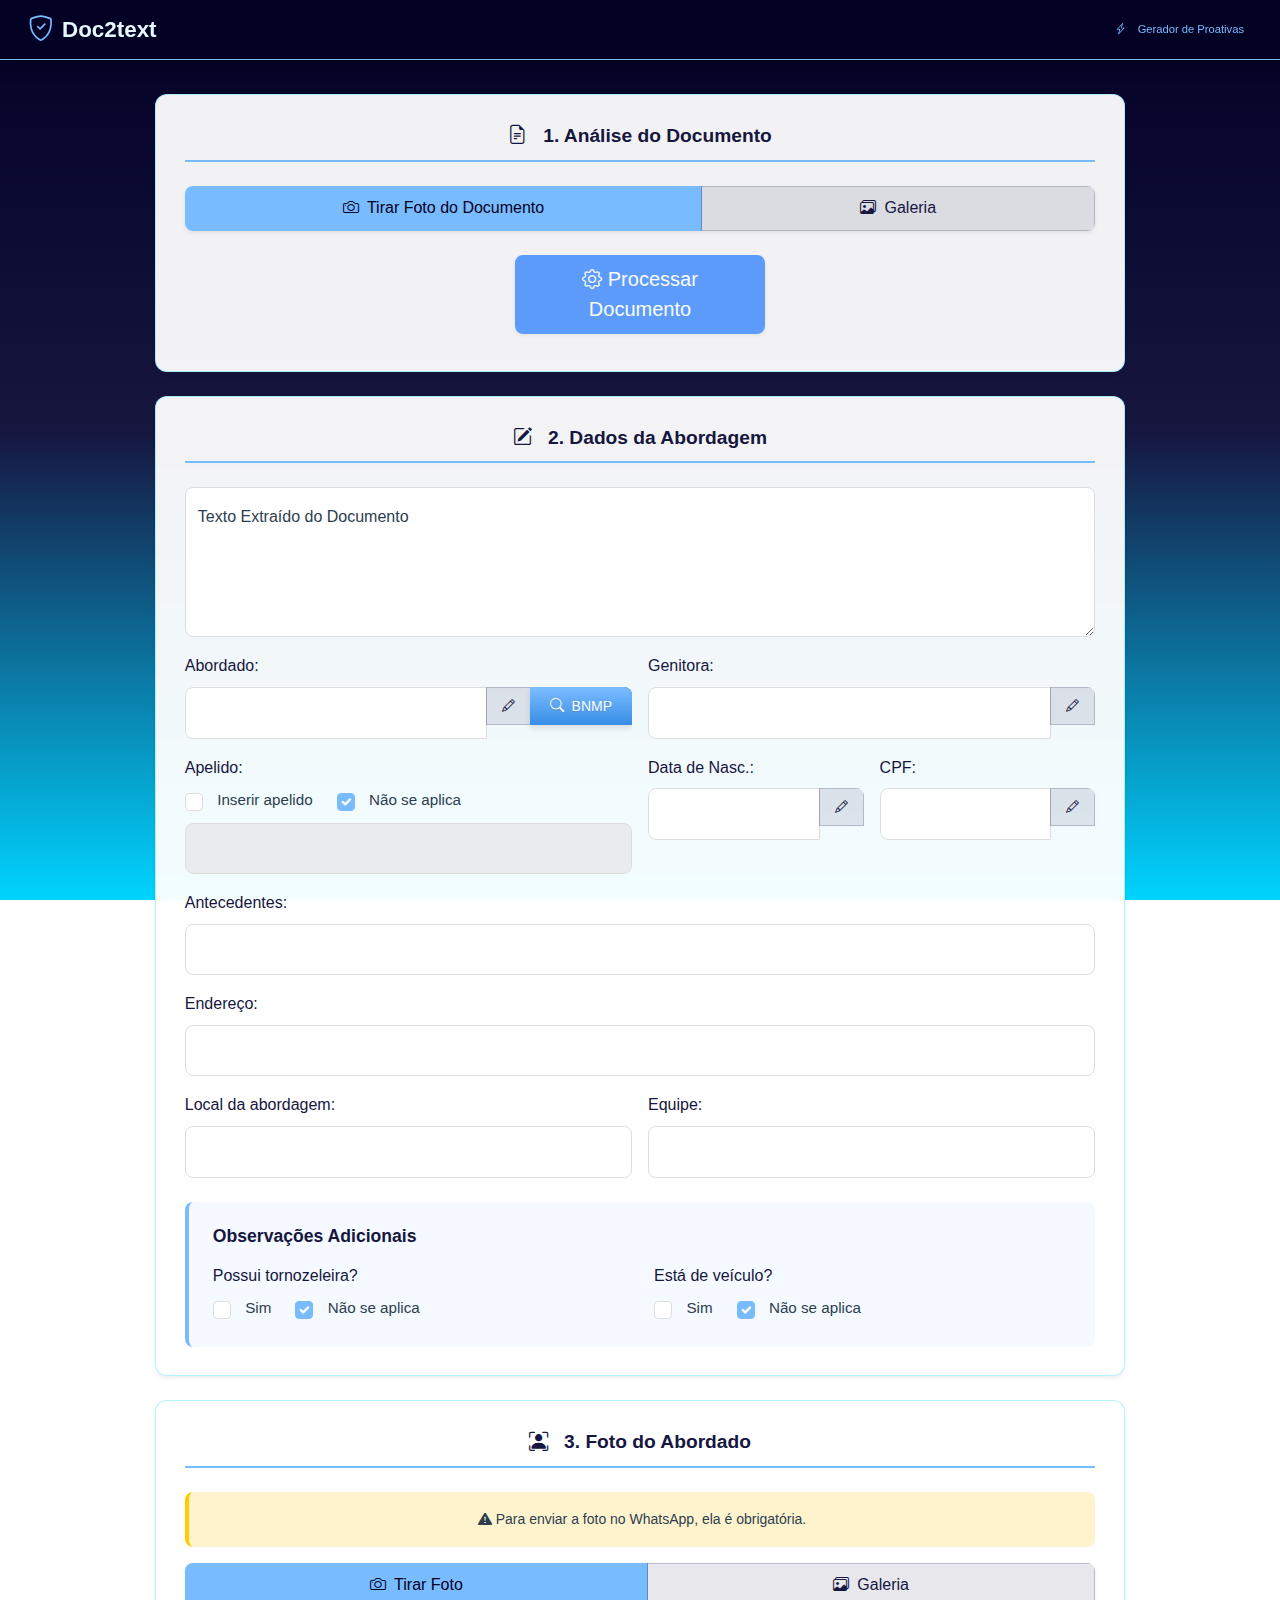
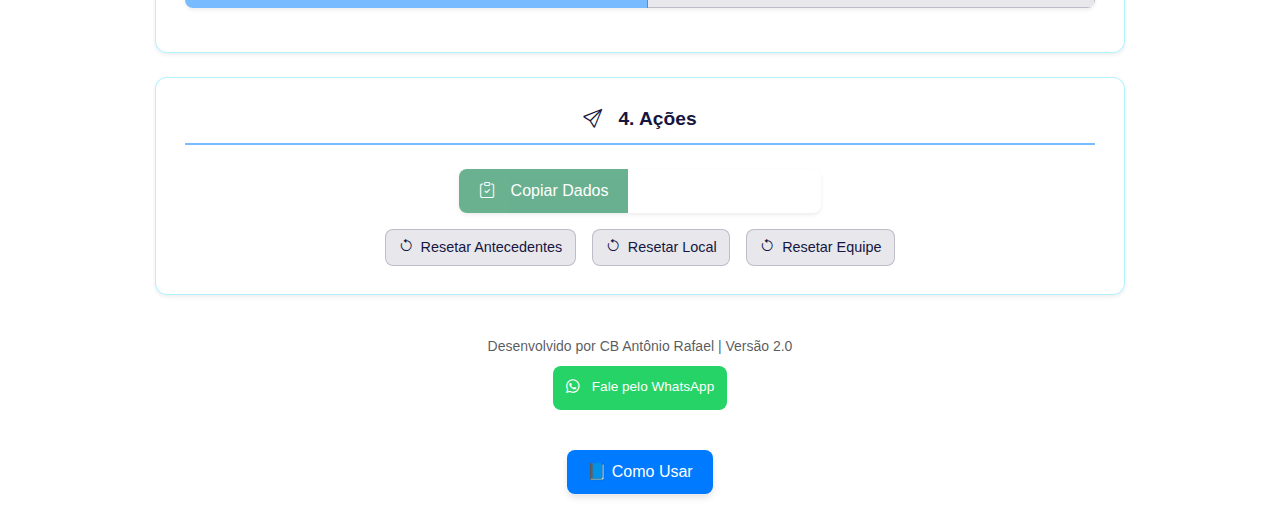
<file: index.html>
<!DOCTYPE html>
<html lang="pt-BR">
  <head>
    <meta charset="UTF-8" />
    <meta name="viewport" content="width=device-width, initial-scale=1.0" />
    <title>Doc2text - Extração de Dados</title>

    <meta name="theme-color" content="#003366" />
    <link rel="manifest" href="manifest.json" />
    <link rel="apple-touch-icon" href="/icon-192x192.png" />

    <link
      href="https://cdn.jsdelivr.net/npm/bootstrap@5.3.0/dist/css/bootstrap.min.css"
      rel="stylesheet"
    />
    <link
      rel="stylesheet"
      href="https://cdn.jsdelivr.net/npm/bootstrap-icons@1.10.5/font/bootstrap-icons.css"
    />
    <link rel="stylesheet" href="app.css" />
  </head>
  <body>
    <nav class="navbar navbar-expand-lg navbar-dark fixed-top">
      <div class="container-fluid">
        <a class="navbar-brand" href="#">
          <i class="bi bi-shield-check"></i>
          Doc2text
        </a>
        <!-- Botão Gerador de Proativas adicionado aqui -->
        <div class="ms-auto">
          <a
            href="https://geradordeproativas.vercel.app/"
            target="_blank"
            class="btn btn-outline-light btn-sm"
            title="Abrir Gerador de Proativas"
          >
            <i class="bi bi-lightning-charge"></i> Gerador de Proativas
          </a>
        </div>
      </div>
    </nav>

    <main class="container mt-4">
      <div class="card shadow-sm mb-4">
        <div class="card-body">
          <h5 class="card-title text-center">
            <i class="bi bi-file-earmark-text me-2"></i>1. Análise do Documento
          </h5>
          <div class="mb-4 text-center">
            <div class="btn-group mb-3 shadow-sm">
              <button id="cameraBtn" class="btn btn-primary">
                <i class="bi bi-camera"></i> Tirar Foto do Documento
              </button>

              <button id="galleryBtn" class="btn btn-secondary">
                <i class="bi bi-images"></i> Galeria
              </button>
            </div>
            <input type="file" id="fileInput" accept="image/*" class="d-none" />
          </div>

          <div id="previewSection" class="text-center mb-3 d-none">
            <img
              id="preview"
              alt="Pré-visualização do Documento"
              class="img-fluid rounded border shadow-sm"
            />
          </div>

          <div id="fileSizeAlert" class="alert d-none" role="alert">
            <span id="sizeWarningText"></span>
          </div>

          <div
            id="compressProgress"
            class="progress mb-3 d-none"
            style="height: 10px"
          >
            <div
              id="progressBar"
              class="progress-bar progress-bar-striped progress-bar-animated"
            ></div>
          </div>

          <div class="text-center mb-2">
            <button
              id="processBtn"
              class="btn btn-primary btn-lg shadow-sm"
              disabled
            >
              <i class="bi bi-gear"></i> Processar Documento
            </button>
          </div>
        </div>
      </div>

      <div class="card shadow-sm mb-4">
        <div class="card-body">
          <h5 class="card-title text-center">
            <i class="bi bi-pencil-square me-2"></i>2. Dados da Abordagem
          </h5>
          <div class="form-floating mb-3">
            <textarea
              id="fullText"
              class="form-control"
              placeholder="Texto extraído ou cole aqui seu texto..."
              style="height: 150px"
            ></textarea>
            <label for="fullText">Texto Extraído do Documento</label>

            <div class="mt-2 text-center">
              <button id="processTextBtn" class="btn btn-primary d-none">
                <i class="bi bi-gear"></i> Processar Texto Colado
              </button>
            </div>
          </div>
          <div class="row g-3 mb-3">
            <div class="col-md-6">
              <label for="abordado" class="form-label">Abordado:</label>

              <div class="input-group">
                <input id="abordado" class="form-control" />
                <button
                  class="btn btn-outline-secondary edit-btn"
                  type="button"
                  data-field="abordado"
                >
                  <i class="bi bi-pencil"></i>
                </button>
                <button
                  class="btn btn-info text-white sinesp-btn"
                  type="button"
                  id="searchBnmpBtn"
                >
                  <i class="bi bi-search"></i> BNMP
                </button>
              </div>
            </div>

            <div class="col-md-6">
              <label for="genitora" class="form-label">Genitora:</label>
              <div class="input-group">
                <input id="genitora" class="form-control" />
                <button
                  class="btn btn-outline-secondary edit-btn"
                  type="button"
                  data-field="genitora"
                >
                  <i class="bi bi-pencil"></i>
                </button>
              </div>
            </div>
            <div class="col-md-6">
              <label for="apelido" class="form-label">Apelido:</label>
              <div class="d-flex gap-4 mb-2">
                <div class="form-check">
                  <input
                    class="form-check-input"
                    type="checkbox"
                    id="inserirApelido"
                  />
                  <label class="form-check-label" for="inserirApelido"
                    >Inserir apelido</label
                  >
                </div>
                <div class="form-check">
                  <input
                    class="form-check-input"
                    type="checkbox"
                    id="naoAplicaApelido"
                  />
                  <label class="form-check-label" for="naoAplicaApelido"
                    >Não se aplica</label
                  >
                </div>
              </div>
              <div class="input-group">
                <input id="apelido" class="form-control" disabled />
              </div>
            </div>
            <div class="col-md-3">
              <label for="dn" class="form-label">Data de Nasc.:</label>
              <div class="input-group">
                <input id="dn" class="form-control" />
                <button
                  class="btn btn-outline-secondary edit-btn"
                  type="button"
                  data-field="dn"
                >
                  <i class="bi bi-pencil"></i>
                </button>
              </div>
            </div>
            <div class="col-md-3">
              <label for="cpf" class="form-label">CPF:</label>
              <div class="input-group">
                <input id="cpf" class="form-control" />

                <button
                  class="btn btn-outline-secondary edit-btn"
                  type="button"
                  data-field="cpf"
                >
                  <i class="bi bi-pencil"></i>
                </button>
              </div>
            </div>
            <div class="col-12">
              <label for="antecedentes" class="form-label">Antecedentes:</label>
              <input id="antecedentes" class="form-control" />
            </div>

            <div class="col-12">
              <label for="endereco" class="form-label">Endereço:</label>
              <input id="endereco" class="form-control" />
            </div>
            <div class="col-md-6">
              <label for="local" class="form-label">Local da abordagem:</label>
              <input id="local" class="form-control" />
            </div>
            <div class="col-md-6">
              <label for="equipe" class="form-label">Equipe:</label>

              <input id="equipe" class="form-control" />
            </div>
          </div>
          <div class="observation-section">
            <h6 class="observation-title">Observações Adicionais</h6>
            <div class="row">
              <div class="col-md-6 mb-3 mb-md-0">
                <label class="form-label d-block">Possui tornozeleira?</label>
                <div class="d-flex gap-4">
                  <div class="form-check">
                    <input
                      class="form-check-input"
                      type="checkbox"
                      id="tornozeleiraCheck"
                    />
                    <label class="form-check-label" for="tornozeleiraCheck"
                      >Sim</label
                    >
                  </div>
                  <div class="form-check">
                    <input
                      class="form-check-input"
                      type="checkbox"
                      id="naoAplicaTornozeleira"
                    />
                    <label class="form-check-label" for="naoAplicaTornozeleira"
                      >Não se aplica</label
                    >
                  </div>
                </div>
                <div id="tornozeleiraField" class="conditional-field mt-2">
                  <label for="tornozeleiraNumero" class="form-label"
                    >Número:</label
                  >
                  <input
                    type="text"
                    id="tornozeleiraNumero"
                    class="form-control"
                  />
                </div>
              </div>
              <div class="col-md-6">
                <label class="form-label d-block">Está de veículo?</label>

                <div class="d-flex gap-4">
                  <div class="form-check">
                    <input
                      class="form-check-input"
                      type="checkbox"
                      id="veiculoCheck"
                    />
                    <label class="form-check-label" for="veiculoCheck"
                      >Sim</label
                    >
                  </div>
                  <div class="form-check">
                    <input
                      class="form-check-input"
                      type="checkbox"
                      id="naoAplicaVeiculo"
                    />
                    <label class="form-check-label" for="naoAplicaVeiculo"
                      >Não se aplica</label
                    >
                  </div>
                </div>
                <div id="veiculoFields" class="conditional-field mt-2">
                  <div class="row g-2">
                    <div class="col-12">
                      <label for="veiculoPlaca" class="form-label"
                        >Placa:</label
                      >

                      <div class="input-group">
                        <input
                          type="text"
                          id="veiculoPlaca"
                          class="form-control"
                        />
                        <button
                          class="btn btn-outline-secondary edit-btn"
                          type="button"
                          data-field="veiculoPlaca"
                        >
                          <i class="bi bi-pencil"></i>
                        </button>
                        <button
                          class="btn btn-info text-white sinesp-btn"
                          type="button"
                          id="searchPlateBtn"
                        >
                          <i class="bi bi-search"></i> Consultar
                        </button>
                      </div>
                    </div>
                    <div class="col-md-6">
                      <label for="veiculoCor" class="form-label">Cor:</label>
                      <input type="text" id="veiculoCor" class="form-control" />
                    </div>
                    <div class="col-md-6">
                      <label for="veiculoModelo" class="form-label"
                        >Modelo:</label
                      >
                      <input
                        type="text"
                        id="veiculoModelo"
                        class="form-control"
                      />
                    </div>
                  </div>
                </div>
              </div>
            </div>
          </div>
        </div>
      </div>

      <div class="card shadow-sm mb-4">
        <div class="card-body">
          <h5 class="card-title text-center">
            <i class="bi bi-person-bounding-box me-2"></i>3. Foto do Abordado
          </h5>
          <div class="alert alert-warning small text-center">
            <i class="bi bi-exclamation-triangle-fill"></i> Para enviar a foto
            no WhatsApp, ela é obrigatória.
          </div>
          <div class="text-center mb-3">
            <div class="btn-group shadow-sm">
              <button id="cameraBtnAbordado" class="btn btn-primary">
                <i class="bi bi-camera"></i> Tirar Foto
              </button>
              <button id="galleryBtnAbordado" class="btn btn-secondary">
                <i class="bi bi-images"></i> Galeria
              </button>
            </div>
            <input
              type="file"
              id="fileInputAbordado"
              accept="image/*"
              class="d-none"
            />
          </div>
          <div id="previewSectionAbordado" class="text-center mb-3 d-none">
            <img
              id="previewAbordado"
              alt="Pré-visualização da foto do abordado"
              class="img-fluid rounded border shadow-sm"
            />
          </div>
        </div>
      </div>

      <div class="card shadow-sm mb-4">
        <div class="card-body text-center">
          <h5 class="card-title"><i class="bi bi-send me-2"></i>4. Ações</h5>
          <div class="actions-container">
            <div class="main-actions">
              <div class="btn-group shadow-sm" role="group">
                <button id="copyBtn" class="btn btn-success" disabled>
                  <i class="bi bi-clipboard-check me-2"></i>Copiar Dados
                </button>

                <button
                  id="whatsappBtn"
                  class="btn whatsapp-btn text-white"
                  disabled
                >
                  <i class="bi bi-whatsapp me-2"></i>Enviar WhatsApp
                </button>
              </div>
            </div>
            <div class="reset-actions">
              <button id="resetAntecedentes" class="btn">
                <i class="bi bi-arrow-counterclockwise"></i> Resetar
                Antecedentes
              </button>
              <button id="resetLocal" class="btn">
                <i class="bi bi-arrow-counterclockwise"></i> Resetar Local
              </button>
              <button id="resetEquipe" class="btn">
                <i class="bi bi-arrow-counterclockwise"></i> Resetar Equipe
              </button>
            </div>
          </div>
        </div>
      </div>

      <footer class="text-center mt-4 mb-4 text-muted small">
        Desenvolvido por CB Antônio Rafael | Versão 2.0
        <div class="mt-2">
          <a
            href="https://wa.me/5561982887294?text=Olá,%20gostaria%20de%20mais%20informações%20sobre%20o%20Doc2text"
            target="_blank"
            class="btn btn-success btn-sm whatsapp-btn"
            title="Conversar no WhatsApp"
          >
            <i class="bi bi-whatsapp me-1"></i> Fale pelo WhatsApp
          </a>
        </div>
      </footer>
      <div class="text-center mb-4">
        <button
          class="btn btn-info"
          data-bs-toggle="modal"
          data-bs-target="#tutorialModal"
        >
          📘 Como Usar
        </button>
      </div>
    </main>

    <div class="modal fade" id="correctionModal" tabindex="-1">
      <div class="modal-dialog modal-lg">
        <div class="modal-content">
          <div class="modal-header">
            <h5 class="modal-title">
              Corrigir Campo: <span id="modalFieldName"></span>
            </h5>

            <button
              type="button"
              class="btn-close"
              data-bs-dismiss="modal"
            ></button>
          </div>
          <div class="modal-body">
            <div class="mb-3">
              <label class="form-label">Texto OCR Original:</label>
              <div
                id="ocrTextContent"
                class="border p-2 bg-light rounded"
                style="max-height: 150px; overflow-y: auto; font-size: 0.9rem"
              ></div>
            </div>
            <div class="alert alert-light extraction-hint mb-3">
              <strong>Dica de extração:</strong>
              <div id="extractionHintContent"></div>
            </div>
            <div class="row g-3">
              <div class="col-md-6">
                <label class="form-label">Extrair após (opcional):</label>
                <input
                  type="text"
                  id="startExpression"
                  class="form-control"
                  placeholder="Termo/palavra de início"
                />
              </div>
              <div class="col-md-6">
                <label class="form-label">Extrair antes de (opcional):</label>
                <input
                  type="text"
                  id="endExpression"
                  class="form-control"
                  placeholder="Termo/palavra de fim"
                />
              </div>
            </div>

            <div class="mb-3 mt-3">
              <label class="form-label">Resultado da Extração:</label>
              <input
                type="text"
                id="resultPreview"
                class="form-control"
                readonly
              />
            </div>
            <hr />
            <div class="mb-3">
              <label class="form-label">Ou insira o valor manualmente:</label>
              <input
                type="text"
                id="manualInput"
                class="form-control"
                placeholder="Digite o valor correto aqui"
              />
            </div>
          </div>

          <div class="modal-footer">
            <button
              type="button"
              class="btn btn-secondary"
              data-bs-dismiss="modal"
            >
              Cancelar
            </button>

            <button type="button" class="btn btn-primary" id="applyCorrection">
              Aplicar Correção
            </button>
          </div>
        </div>
      </div>
    </div>

    <div class="modal fade" id="whatsappInstructionsModal" tabindex="-1">
      <div class="modal-dialog modal-dialog-centered">
        <div class="modal-content">
          <div class="modal-header">
            <h5 class="modal-title">
              <i class="bi bi-whatsapp me-2"></i>Como Enviar no WhatsApp
            </h5>
            <button
              type="button"
              class="btn-close"
              data-bs-dismiss="modal"
            ></button>
          </div>
          <div class="modal-body">
            <p>
              O texto do relatório será
              <strong>copiado automaticamente</strong>.
            </p>
            <ol class="list-group list-group-numbered">
              <li class="list-group-item">
                <strong>Passo 1:</strong> Escolha o contato ou grupo no
                WhatsApp.
              </li>
              <li class="list-group-item">
                <strong>Passo 2:</strong> Na tela de envio,
                <strong>toque e segure</strong> no campo de texto e escolha
                <strong>"Colar"</strong>.
              </li>
              <li class="list-group-item">
                <strong>Passo 3:</strong> Com a foto e o texto prontos, é só
                enviar!
              </li>
            </ol>
            <div class="form-check mt-3">
              <input
                class="form-check-input"
                type="checkbox"
                id="dontShowAgain"
              />
              <label class="form-check-label" for="dontShowAgain"
                >Não mostrar esta mensagem novamente.</label
              >
            </div>
          </div>
          <div class="modal-footer">
            <button
              type="button"
              class="btn btn-primary"
              id="continueToWhatsapp"
            >
              Entendi, Continuar
            </button>
          </div>
        </div>
      </div>
    </div>

    <div class="modal fade" id="bnmpInfoModal" tabindex="-1">
      <div class="modal-dialog modal-dialog-centered">
        <div class="modal-content">
          <div class="modal-header">
            <h5 class="modal-title">Consulta BNMP</h5>
            <button
              type="button"
              class="btn-close"
              data-bs-dismiss="modal"
            ></button>
          </div>
          <div class="modal-body">
            <p>
              Para consultar mandados de prisão (BNMP), é necessário ter o
              aplicativo <strong>Sinesp Cidadão</strong> instalado.
            </p>
            <p>
              Clique em "Continuar" para tentar abrir o app. Se não o tiver,
              baixe-o na <span class="app-store-name">App Store</span>.
            </p>
          </div>
          <div class="modal-footer">
            <button
              type="button"
              class="btn btn-secondary"
              data-bs-dismiss="modal"
            >
              Cancelar
            </button>
            <a
              id="bnmpContinueLink"
              href="#"
              class="btn btn-primary"
              role="button"
              >Continuar</a
            >
          </div>
        </div>
      </div>
    </div>

    <div class="modal fade" id="plateInfoModal" tabindex="-1">
      <div class="modal-dialog modal-dialog-centered">
        <div class="modal-content">
          <div class="modal-header">
            <h5 class="modal-title">Consulta de Veículo</h5>

            <button
              type="button"
              class="btn-close"
              data-bs-dismiss="modal"
            ></button>
          </div>
          <div class="modal-body">
            <p>
              Para consultar a situação de roubo/furto do veículo, é necessário
              ter o aplicativo <strong>Sinesp Cidadão</strong> instalado.
            </p>
            <p>
              Clique em "Continuar" para tentar abrir o app. Se não o tiver,
              baixe-o na <span class="app-store-name">App Store</span>.
            </p>
          </div>
          <div class="modal-footer">
            <button
              type="button"
              class="btn btn-secondary"
              data-bs-dismiss="modal"
            >
              Cancelar
            </button>
            <a
              id="plateContinueLink"
              href="#"
              class="btn btn-primary"
              role="button"
              >Continuar</a
            >
          </div>
        </div>
      </div>
    </div>

    <div class="toast-container position-fixed bottom-0 end-0 p-3">
      <div
        id="feedbackToast"
        class="toast"
        role="alert"
        aria-live="assertive"
        aria-atomic="true"
      >
        <div class="d-flex">
          <div class="toast-body"></div>
          <button
            type="button"
            class="btn-close btn-close-white me-2 m-auto"
            data-bs-dismiss="toast"
          ></button>
        </div>
      </div>
    </div>
    <div class="modal fade" id="tutorialModal" tabindex="-1">
      <div class="modal-dialog modal-lg modal-dialog-centered">
        <div class="modal-content">
          <div class="modal-header bg-primary text-white">
            <h5 class="modal-title">📘 Como Usar o Sistema</h5>
            <button
              type="button"
              class="btn-close"
              data-bs-dismiss="modal"
            ></button>
          </div>
          <div class="modal-body">
            <ol class="list-group list-group-numbered">
              <li class="list-group-item">
                Clique em <strong>"Tirar Foto"</strong> ou
                <strong>"Galeria"</strong> para enviar o documento.
              </li>
              <li class="list-group-item">
                Aguarde o processamento automático do texto.
              </li>
              <li class="list-group-item">
                Revise os campos extraídos e corrija se necessário.
              </li>
              <li class="list-group-item">
                Se o OCR falhar, cole o texto manualmente ou use a função nativa
                do celular para copiar da imagem.
              </li>
              <li class="list-group-item">
                Clique em <strong>"Copiar Dados"</strong> ou
                <strong>"Enviar WhatsApp"</strong> para compartilhar.
              </li>
            </ol>
          </div>
          <div class="modal-footer">
            <button class="btn btn-secondary" data-bs-dismiss="modal">
              Fechar
            </button>
          </div>
        </div>
      </div>
    </div>
    <div class="modal fade" id="ocrTimeoutModal" tabindex="-1">
      <div class="modal-dialog modal-dialog-centered">
        <div class="modal-content">
          <div class="modal-header bg-warning">
            <h5 class="modal-title text-dark">
              No momento o servidor da Ocr está lento ⚠️
            </h5>
            <button
              type="button"
              class="btn-close"
              data-bs-dismiss="modal"
            ></button>
          </div>
          <div class="modal-body text-dark">
            <p>O servidor de OCR está demorando para responder.</p>
            <ul>
              <li>Você pode digitar os dados manualmente.</li>
              <li>
                Ou usar a função nativa do celular para copiar texto da imagem.
              </li>
            </ul>
            <p>Se o problema persistir, tente novamente mais tarde.</p>
          </div>
          <div class="modal-footer">
            <button class="btn btn-secondary" data-bs-dismiss="modal">
              Fechar
            </button>
          </div>
        </div>
      </div>
    </div>

    <script src="https://cdn.jsdelivr.net/npm/bootstrap@5.3.0/dist/js/bootstrap.bundle.min.js"></script>
    <script src="app.js"></script>

    <script>
      if ("serviceWorker" in navigator) {
        window.addEventListener("load", () => {
          navigator.serviceWorker
            .register("./sw.js")
            .then((registration) => {
              console.log(
                "Service Worker registrado com sucesso:",
                registration.scope
              );
            })
            .catch((error) => {
              console.log("Falha no registro do Service Worker:", error);
            });
        });
      }
    </script>
  </body>
</html>
</file>
<file: app.css>
:root {
  --primary: #020024;
  --secondary: #161640;
  --accent: #79bbff;
  --success: #00cc99;
  --warning: #ffcc00;
  --danger: #ff3366;
  --light: #f0f8ff;
  --dark: #020024;
  --text-light: #e6f7ff;
  --text-muted: #a0b8c0;
  --card-bg: rgba(255, 255, 255, 0.95);
  --card-text: #2c3e50;
  --card-border: rgba(0, 212, 255, 0.3);
  --shadow: 0 4px 20px rgba(0, 0, 0, 0.25);
  --transition: all 0.3s ease;
}

* {
  margin: 0;
  padding: 0;
  box-sizing: border-box;
}

body {
  font-family: "Segoe UI", Roboto, "Helvetica Neue", Arial, sans-serif;
  background: #020024;
  background: linear-gradient(
    180deg,
    rgba(2, 0, 36, 1) 0%,
    rgba(22, 22, 64, 1) 48%,
    rgba(0, 212, 255, 1) 100%
  );
  color: var(--text-light);
  line-height: 1.6;
  padding-top: 70px;
  min-height: 100vh;
  background-attachment: fixed;
}

.navbar {
  background: rgba(2, 0, 36, 0.9);
  backdrop-filter: blur(10px);
  box-shadow: var(--shadow);
  padding: 0.8rem 1rem;
  border-bottom: 1px solid var(--accent);
  position: fixed;
  top: 0;
  left: 0;
  right: 0;
  z-index: 1030;
  min-height: 60px;
  height: 60px;
}

.navbar-brand {
  font-weight: 700;
  font-size: 1.4rem;
  color: var(--text-light) !important;
  display: flex;
  align-items: center;
  gap: 0.5rem;
}

.navbar-brand i {
  color: var(--accent);
  font-size: 1.6rem;
}

.container {
  max-width: 1000px;
  margin: 0 auto;
  padding: 0 15px;
}

.card {
  background: var(--card-bg);
  border-radius: 12px;
  border: 1px solid var(--card-border);
  box-shadow: var(--shadow);
  margin-bottom: 1.5rem;
  overflow: hidden;
  transition: var(--transition);
  color: var(--card-text);
}

.card:hover {
  transform: translateY(-5px);
  box-shadow: 0 15px 30px rgba(0, 0, 0, 0.3);
  border-color: rgba(0, 212, 255, 0.5);
}

.card-body {
  padding: 1.8rem;
}

.card-title {
  color: var(--secondary);
  font-weight: 600;
  margin-bottom: 1.5rem;
  display: flex;
  align-items: center;
  justify-content: center;
  gap: 0.5rem;
  font-size: 1.2rem;
  padding-bottom: 0.8rem;
  border-bottom: 2px solid var(--accent);
}

.btn {
  border-radius: 8px;
  padding: 0.6rem 1.2rem;
  font-weight: 500;
  transition: var(--transition);
  border: none;
  display: inline-flex;
  align-items: center;
  justify-content: center;
  gap: 0.5rem;
  min-height: 44px;
}

.btn-primary {
  background: var(--accent);
  color: var(--dark);
}

.btn-primary:hover {
  background: #00b8e6;
  transform: translateY(-2px);
  box-shadow: 0 5px 15px rgba(0, 212, 255, 0.4);
}

.btn-secondary {
  background: rgba(22, 22, 64, 0.1);
  color: var(--secondary);
  border: 1px solid rgba(22, 22, 64, 0.2);
}

.btn-secondary:hover {
  background: rgba(22, 22, 64, 0.2);
  transform: translateY(-2px);
}

.btn-success {
  background: var(--success);
  color: white;
}

.btn-success:hover {
  background: #00b383;
  transform: translateY(-2px);
  box-shadow: 0 5px 15px rgba(0, 204, 153, 0.4);
}

.whatsapp-btn {
  background: #25d366;
  color: white;
}

.whatsapp-btn:hover {
  background: #128c7e;
  transform: translateY(-2px);
  box-shadow: 0 5px 15px rgba(37, 211, 102, 0.4);
}

.btn-group {
  border-radius: 8px;
  overflow: hidden;
  box-shadow: var(--shadow);
  display: flex;
  justify-content: center;
}

.btn-group .btn {
  border-radius: 0;
}

.form-control {
  border-radius: 8px;
  padding: 0.8rem 1rem;
  background: white;
  border: 1px solid #ddd;
  color: var(--card-text);
  transition: var(--transition);
  min-height: 44px;
  font-size: 16px;
}

.form-control:focus {
  background: white;
  border-color: var(--accent);
  box-shadow: 0 0 0 0.2rem rgba(0, 212, 255, 0.25);
  color: var(--card-text);
  outline: 2px solid var(--accent);
  outline-offset: 2px;
}

.form-control::placeholder {
  color: var(--text-muted);
  font-size: 16px;
  opacity: 0.8;
}

.form-label {
  font-weight: 500;
  margin-bottom: 0.5rem;
  color: var(--secondary);
  display: block;
}

.input-group {
  border-radius: 8px;
  overflow: hidden;
}

.input-group .btn {
  border-radius: 0;
}

.alert {
  border-radius: 8px;
  border: none;
  padding: 1rem 1.5rem;
  background: rgba(255, 255, 255, 0.9);
  color: var(--card-text);
  border-left: 4px solid var(--accent);
}

.alert-warning {
  background: rgba(255, 193, 7, 0.2);
  border-left-color: var(--warning);
}

.progress {
  height: 10px;
  border-radius: 10px;
  background: rgba(255, 255, 255, 0.5);
  overflow: hidden;
}

.progress-bar {
  background: var(--accent);
  transition: width 0.5s ease;
}

.observation-section {
  background: rgba(240, 248, 255, 0.7);
  padding: 1.5rem;
  border-radius: 8px;
  margin-top: 1.5rem;
  border-left: 4px solid var(--accent);
}

.observation-title {
  color: var(--secondary);
  font-weight: 600;
  margin-bottom: 1rem;
  font-size: 1.1rem;
}

.form-check-input {
  background-color: white;
  border: 1px solid #ddd;
  width: 18px;
  height: 18px;
  margin-top: 0.2rem;
}

.form-check-input:checked {
  background-color: var(--accent);
  border-color: var(--accent);
}

.form-check-input:focus {
  outline: 2px solid var(--accent);
  outline-offset: 2px;
}

.conditional-field {
  display: none;
  background: rgba(240, 248, 255, 0.7);
  padding: 1rem;
  border-radius: 8px;
  margin-top: 0.5rem;
  border-left: 4px solid var(--accent);
}

.edit-btn {
  background: rgba(22, 22, 64, 0.1);
  color: var(--secondary);
  border: 1px solid rgba(22, 22, 64, 0.2);
  min-height: 38px;
  height: 38px;
  padding: 0.35rem 0.7rem;
  font-size: 0.8rem;
  min-width: 45px;
}

.edit-btn:hover {
  background: var(--accent);
  color: var(--dark);
  border-color: var(--accent);
}

.sinesp-btn {
  box-shadow: 3px 4px 0px 0px #1564ad;
  background: linear-gradient(to bottom, #79bbff 5%, #378de5 100%);
  background-color: #79bbff;
  border-radius: 5px;
  border: 1px solid #337bc4;
  display: inline-block;
  cursor: pointer;
  color: #ffffff;
  font-family: Arial;
  font-size: 14px;
  font-weight: bold;
  padding: 8px 20px;
  text-decoration: none;
  text-shadow: 0px 1px 0px #528ecc;
  min-height: 38px;
  height: 38px;
  min-width: 70px;
  display: flex;
  align-items: center;
  justify-content: center;
  white-space: nowrap;
}

.sinesp-btn:hover {
  background: linear-gradient(to bottom, #378de5 5%, #79bbff 100%);
  background-color: #378de5;
}

.actions-container {
  display: flex;
  flex-direction: column;
  gap: 1rem;
}

.main-actions {
  display: flex;
  justify-content: center;
  gap: 1rem;
}

.reset-actions {
  display: flex;
  justify-content: center;
  gap: 1rem;
  flex-wrap: wrap;
}

.reset-actions .btn {
  background: rgba(22, 22, 64, 0.1);
  color: var(--secondary);
  padding: 0.4rem 0.8rem;
  font-size: 0.9rem;
  border: 1px solid rgba(22, 22, 64, 0.2);
  min-height: 35px;
}

.reset-actions .btn:hover {
  background: rgba(22, 22, 64, 0.2);
  transform: translateY(-2px);
}

#preview,
#previewAbordado {
  max-height: 300px;
  border-radius: 8px;
  box-shadow: var(--shadow);
  border: 1px solid var(--card-border);
}

footer {
  color: var(--text-muted);
  margin-top: 2rem;
  padding: 1rem 0;
  text-align: center;
  font-size: 0.9rem;
}

/* Modal styles */
.modal-content {
  border-radius: 12px;
  border: none;
  box-shadow: 0 10px 30px rgba(0, 0, 0, 0.3);
  background: white;
  color: var(--card-text);
}

.modal-header {
  background: var(--secondary);
  color: var(--accent);
  border-bottom: 1px solid var(--card-border);
  border-radius: 12px 12px 0 0;
  padding: 1.2rem 1.5rem;
}

.modal-title {
  font-weight: 600;
}

.modal-body {
  padding: 1.5rem;
  background: white;
}

.modal-footer {
  border-top: 1px solid #eee;
  padding: 1.2rem 1.5rem;
  border-radius: 0 0 12px 12px;
  background: white;
}

.btn-close {
  filter: invert(0.3);
}

/* Toast notification */
.toast {
  background: var(--primary);
  color: white;
  border-radius: 8px;
  box-shadow: var(--shadow);
  border: 1px solid var(--card-border);
}

/* Animation for cards */
@keyframes fadeIn {
  from {
    opacity: 0;
    transform: translateY(20px);
  }
  to {
    opacity: 1;
    transform: translateY(0);
  }
}

.card {
  animation: fadeIn 0.5s ease;
}

/* Custom checkbox styling */
.form-check {
  display: flex;
  align-items: center;
  gap: 0.5rem;
}

.form-check-label {
  color: var(--card-text);
  font-size: 0.95rem;
  padding-left: 0.4rem;
}

/* Extraction hint styling */
.extraction-hint {
  background: rgba(240, 248, 255, 0.7);
  border-left: 4px solid var(--accent);
  padding: 1rem;
  border-radius: 0 8px 8px 0;
  color: var(--card-text);
}

/* OCR text content styling */
#ocrTextContent {
  font-family: "Courier New", monospace;
  background: rgba(240, 248, 255, 0.7);
  padding: 1rem;
  border-radius: 8px;
  max-height: 200px;
  overflow-y: auto;
  line-height: 1.5;
  color: var(--card-text);
  border: 1px solid var(--card-border);
}

/* estilo do botão do gerador de proativas*/
.navbar .btn-outline-light {
  border-color: var(--accent);
  color: var(--accent);
  transition: var(--transition);
  font-size: 0.7rem;
  padding: 0.3rem 0.5rem;
  min-height: auto;
  height: 32px;
  white-space: nowrap;
}

.navbar .btn-outline-light:hover {
  background-color: var(--accent);
  color: var(--dark);
  border-color: var(--accent);
  transform: translateY(-2px);
}

.navbar .btn-outline-light i {
  margin-right: 0.2rem;
}

footer .whatsapp-btn {
  background: #25d366;
  border: none;
  padding: 0.4rem 0.8rem;
  font-size: 0.85rem;
  transition: var(--transition);
}

footer .whatsapp-btn:hover {
  background: #128c7e;
  transform: translateY(-2px);
  box-shadow: 0 5px 15px rgba(37, 211, 102, 0.4);
}

/* Centralizar botão Processar Documento */
.text-center.mb-2 {
  display: flex;
  justify-content: center;
  width: 100%;
}

#processBtn {
  margin: 0 auto;
  display: block;
  max-width: 250px;
}

/* ===== RESPONSIVIDADE MOBILE ===== */
@media (max-width: 768px) {
  body {
    padding-top: 60px !important;
    font-size: 16px;
    line-height: 1.5;
  }

  .container {
    padding: 0 12px;
    max-width: 100%;
    margin-top: 0.5rem;
  }

  .navbar {
    padding: 0.5rem 1rem !important;
    min-height: 60px !important;
    height: 60px !important;
  }

  .navbar-brand {
    font-size: 1.1rem !important;
  }

  .card {
    margin-bottom: 1.2rem;
    border-radius: 10px;
    margin-top: 0.5rem;
  }

  .card-body {
    padding: 1.2rem;
  }

  .card-title {
    font-size: 1.3rem !important;
    margin-bottom: 1.2rem;
    padding-bottom: 0.8rem;
    text-align: center;
    flex-direction: column;
    gap: 0.3rem;
  }

  h5.card-title {
    font-size: 1.25rem !important;
    margin-bottom: 1rem;
  }

  .form-label {
    font-size: 1rem !important;
    font-weight: 600;
    margin-bottom: 0.5rem;
  }

  .form-control {
    font-size: 18px !important;
    height: 50px !important;
    padding: 12px 15px !important;
    margin-bottom: 0.8rem;
  }

  /* BOTÕES TIRAR FOTO E GALERIA - Lado a lado */
  .btn-group:not(.reset-actions) {
    flex-direction: row !important;
    gap: 0.5rem;
  }

  .btn-group:not(.reset-actions) .btn {
    flex: 1;
    min-height: 45px !important;
    padding: 0.6rem 0.8rem !important;
    font-size: 0.9rem !important;
    margin-bottom: 0 !important;
  }

  /* TEXTAREA DO TEXTO EXTRAÍDO - Maior */
  #fullText {
    min-height: 180px !important;
    font-size: 16px !important;
  }

  .form-floating textarea.form-control {
    font-size: 16px !important;
    padding: 1rem !important;
  }

  /* BOTÕES DE CORREÇÃO, BNMP E CONSULTAR - Menores */
  .input-group {
    flex-direction: column;
    margin-bottom: 1rem;
  }

  .input-group .form-control {
    width: 100% !important;
    border-radius: 8px;
    margin-bottom: 8px;
  }

  .input-group .btn:not(.sinesp-btn) {
    min-height: 40px !important;
    height: 40px !important;
    padding: 0.4rem 0.8rem !important;
    font-size: 0.85rem !important;
    border-radius: 8px;
    margin: 0;
    width: 100%;
  }

  .input-group .sinesp-btn {
    min-height: 40px !important;
    height: 40px !important;
    padding: 0.4rem 0.8rem !important;
    font-size: 0.8rem !important;
    margin-top: 0.5rem !important;
    width: 100%;
  }

  .input-group .edit-btn {
    margin-bottom: 8px;
  }

  /* BOTÕES COPIAR DADOS E WHATSAPP - Lado a lado */
  .main-actions .btn-group {
    flex-direction: row !important;
    gap: 0.5rem;
  }

  .main-actions .btn-group .btn {
    flex: 1;
    min-height: 45px !important;
    padding: 0.7rem 0.8rem !important;
    font-size: 0.95rem !important;
    margin-bottom: 0 !important;
  }

  /* BOTÕES RESETAR - Menores e enfileirados */
  .reset-actions {
    flex-direction: row !important;
    flex-wrap: wrap;
    gap: 0.5rem;
    justify-content: center;
  }

  .reset-actions .btn {
    min-height: 35px !important;
    padding: 0.4rem 0.7rem !important;
    font-size: 0.75rem !important;
    margin-bottom: 0 !important;
    flex: 0 0 auto;
    width: auto;
  }

  /* Checkboxes */
  .form-check {
    margin-bottom: 0.8rem;
  }

  .form-check-input {
    width: 20px !important;
    height: 20px !important;
    margin-right: 10px;
  }

  .form-check-label {
    font-size: 0.9rem !important;
  }

  .d-flex.gap-4 {
    gap: 1.5rem !important;
    justify-content: flex-start;
    margin-bottom: 1rem;
  }

  /* Textarea */
  textarea.form-control {
    min-height: 120px;
    font-size: 16px !important;
  }

  /* Seção de observações */
  .observation-section {
    padding: 1.2rem;
    margin-top: 1.2rem;
  }

  .observation-title {
    font-size: 1.1rem !important;
    margin-bottom: 1rem;
  }

  /* Ações */
  .actions-container {
    gap: 1rem;
  }

  .main-actions .btn {
    font-size: 1.1rem !important;
    font-weight: 600;
  }

  /* Pré-visualização de imagens */
  #preview,
  #previewAbordado {
    max-height: 250px;
    width: auto;
    margin: 0 auto;
    display: block;
  }

  /* Alertas */
  .alert {
    padding: 1rem;
    font-size: 0.95rem;
    margin-bottom: 1rem;
  }

  /* Footer */
  footer {
    margin-top: 2rem;
    padding: 1rem 0;
  }

  footer .whatsapp-btn {
    min-height: 40px;
    padding: 0.5rem 1rem;
    font-size: 0.9rem;
  }

  /* Modal improvements */
  .modal-dialog {
    margin: 0.5rem;
  }

  .modal-content {
    border-radius: 12px;
  }

  .modal-header {
    padding: 1rem 1.2rem;
  }

  .modal-body {
    padding: 1.2rem;
  }

  .modal-footer {
    padding: 1rem 1.2rem;
  }

  /* Toast notifications */
  .toast {
    font-size: 0.9rem;
  }

  /* Centralizar botão Processar Documento em mobile */
  #processBtn {
    width: 100%;
    max-width: 280px;
    min-height: 46px;
    font-size: 1rem !important;
  }
}

/* Ajustes para telas muito pequenas (iPhone SE, etc) */
@media (max-width: 375px) {
  .container {
    padding: 0 10px;
  }

  .card-body {
    padding: 1rem;
  }

  .btn {
    padding: 10px 16px !important;
    font-size: 0.95rem !important;
  }

  .form-control {
    font-size: 16px !important;
    height: 46px !important;
    padding: 10px 12px !important;
  }

  .btn-group:not(.reset-actions) .btn {
    font-size: 0.8rem !important;
    padding: 0.5rem 0.6rem !important;
  }

  .main-actions .btn-group .btn {
    font-size: 0.85rem !important;
    padding: 0.6rem 0.7rem !important;
  }

  .reset-actions .btn {
    font-size: 0.7rem !important;
    padding: 0.3rem 0.5rem !important;
  }

  .navbar .btn-outline-light {
    font-size: 0.65rem !important;
    padding: 0.2rem 0.4rem !important;
  }

  .d-flex.gap-4 {
    flex-direction: column;
    gap: 0.8rem !important;
  }
}

/* Ajuste para iOS para prevenir zoom em inputs */
@supports (-webkit-touch-callout: none) {
  input,
  select,
  textarea {
    font-size: 16px !important;
  }
}
.btn-info {
  background-color: #007bff;
  color: #fff;
  border: none;
  font-weight: 500;
  padding: 10px 20px;
  border-radius: 8px;
  box-shadow: 0 4px 6px rgba(0, 0, 0, 0.1);
  transition: background-color 0.3s ease, transform 0.2s ease;
}

.btn-info:hover {
  background-color: #0056b3;
  transform: scale(1.03);
}

.btn-info:focus {
  outline: none;
  box-shadow: 0 0 0 3px rgba(0, 123, 255, 0.4);
}
/* Modal de OCR demorando */
#ocrTimeoutModal .modal-content {
  border-left: 6px solid var(--accent);
  border-radius: 12px;
  background-color: var(--card-bg);
  box-shadow: 0 10px 30px rgba(0, 0, 0, 0.25);
  animation: fadeInModal 0.4s ease-in-out;
  color: var(--card-text);
}

#ocrTimeoutModal .modal-header {
  background: var(--secondary);
  color: var(--accent);
  border-bottom: 1px solid var(--card-border);
  border-radius: 12px 12px 0 0;
  padding: 1rem 1.2rem;
}

#ocrTimeoutModal .modal-title {
  font-size: 1.35rem;
  font-weight: 600;
  display: flex;
  align-items: center;
  gap: 10px;
  letter-spacing: 0.5px;
}

#ocrTimeoutModal .modal-body {
  font-size: 1rem;
  color: var(--card-text);
  line-height: 1.6;
}

#ocrTimeoutModal .modal-body ul {
  padding-left: 1.2rem;
  margin-top: 0.5rem;
}

#ocrTimeoutModal .modal-body li {
  margin-bottom: 0.5rem;
}

#ocrTimeoutModal .modal-footer .btn {
  background: var(--accent);
  color: var(--dark);
  font-weight: 500;
  border-radius: 8px;
  transition: var(--transition);
}

#ocrTimeoutModal .modal-footer .btn:hover {
  background: #00b8e6;
  transform: translateY(-2px);
  box-shadow: 0 5px 15px rgba(0, 212, 255, 0.4);
}

/* Animação de entrada */
@keyframes fadeInModal {
  from {
    opacity: 0;
    transform: translateY(25px) scale(0.97);
  }
  to {
    opacity: 1;
    transform: translateY(0) scale(1);
  }
}
</file>
